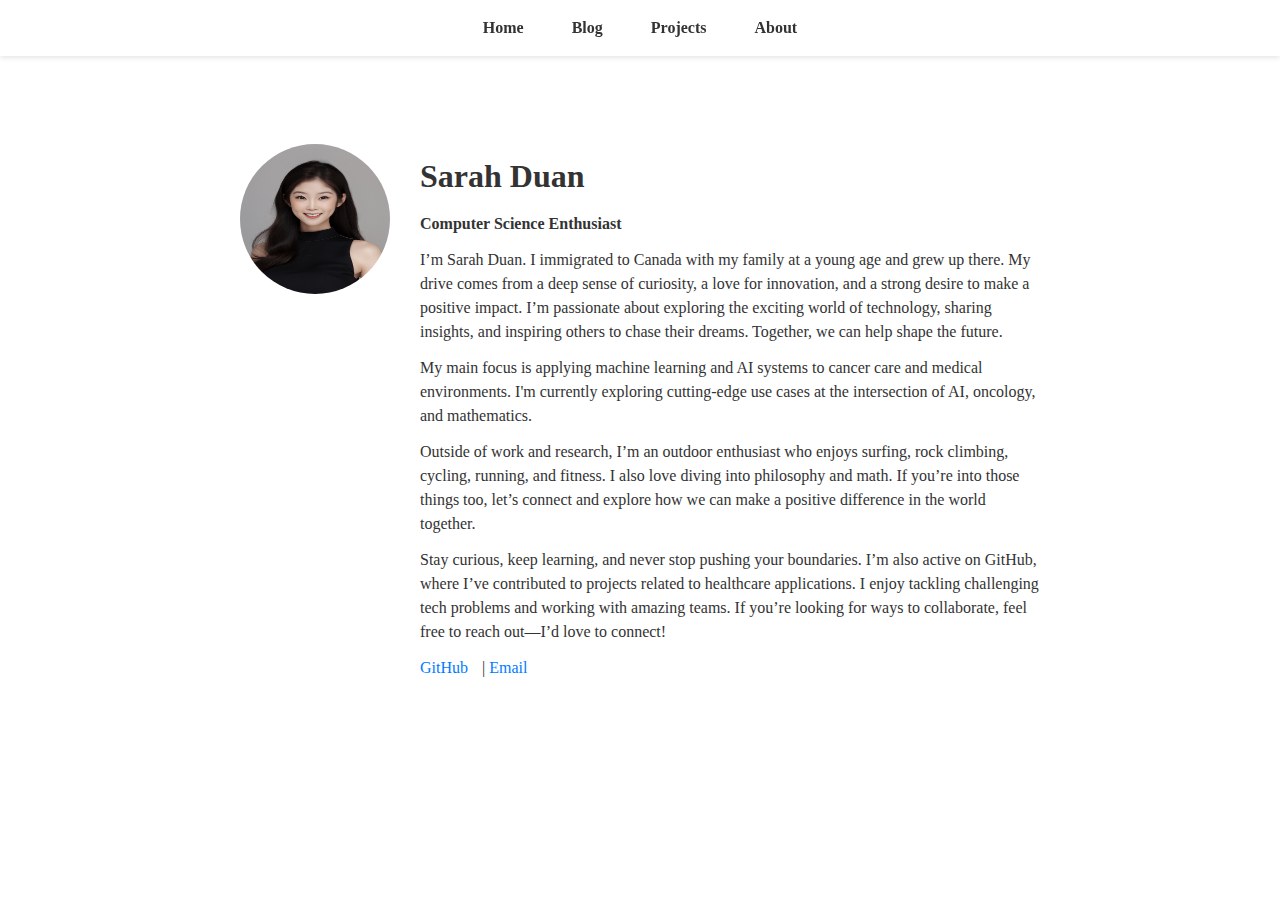
<file: index.html>
<<<!DOCTYPE html>
<html lang="en">
<head>
  <meta charset="UTF-8">
  <meta name="viewport" content="width=device-width, initial-scale=1.0">
  <title>Sarah Duan2023 - Personal Website</title>
  <!-- 字体改为 Merriweather 更接近 huyenchip.com 风格 -->
  <link href="https://fonts.googleapis.com/css2?family=Merriweather&display=swap" rel="stylesheet">
  <link rel="stylesheet" href="style.css">
</head>
<body>
  <nav>
    <ul>
      <li><a href="index.html">Home</a></li>
      <li><a href="blog.html">Blog</a></li>
      <li><a href="Projects.html">Projects</a></li>
      <li><a href="#">About</a></li>
    </ul>
  </nav>
  <button class="theme-toggle" onclick="toggleTheme(this)">🌙 Dark Mode</button>
  <div class="container">
    <div class="content">
      <img src="assets/img/profile.jpg" alt="Sarah Duan2023" class="profile-img">
      <div class="text-content">
        <h1>Sarah Duan</h1>
        <p><strong>Computer Science Enthusiast</strong></p>
        <p>I’m Sarah Duan. I immigrated to Canada with my family at a young age and grew up there. My drive comes from a deep sense of curiosity, a love for innovation, and a strong desire to make a positive impact. I’m passionate about exploring the exciting world of technology, sharing insights, and inspiring others to chase their dreams. Together, we can help shape the future.</p>
        <p>My main focus is applying machine learning and AI systems to cancer care and medical environments. I'm currently exploring cutting-edge use cases at the intersection of AI, oncology, and mathematics.</p>
        <p>Outside of work and research, I’m an outdoor enthusiast who enjoys surfing, rock climbing, cycling, running, and fitness. I also love diving into philosophy and math. If you’re into those things too, let’s connect and explore how we can make a positive difference in the world together.</p>
        <p>Stay curious, keep learning, and never stop pushing your boundaries. I’m also active on GitHub, where I’ve contributed to projects related to healthcare applications. I enjoy tackling challenging tech problems and working with amazing teams. If you’re looking for ways to collaborate, feel free to reach out—I’d love to connect!</p>
        <div class="social-links">
          <a href="https://github.com/sarahduan2023">GitHub</a> | 
          <a href="mailto:sarahduan2007@proton.com">Email</a>
        </div>
      </div>
    </div>
  </div>
  <script>
    function toggleTheme(button) {
      const isDark = document.body.classList.toggle('dark-mode');
      document.querySelector('nav').classList.toggle('dark-mode');
  
      const project = document.querySelector('.project');
      if (project) {
        project.classList.toggle('dark-mode');
      }
  
      button.innerText = isDark ? '🌞 Light Mode' : '🌙 Dark Mode';
    }
  
    // 自动设置初始状态为系统暗色模式
    window.addEventListener('DOMContentLoaded', () => {
      if (window.matchMedia('(prefers-color-scheme: dark)').matches) {
        document.body.classList.add('dark-mode');
        document.querySelector('nav').classList.add('dark-mode');
  
        const project = document.querySelector('.project');
        if (project) {
          project.classList.add('dark-mode');
        }
  
        const button = document.querySelector('.theme-toggle');
        if (button) button.innerText = '🌞 Light Mode';
      }
    });
  </script>  
</body>
</html>
</file>
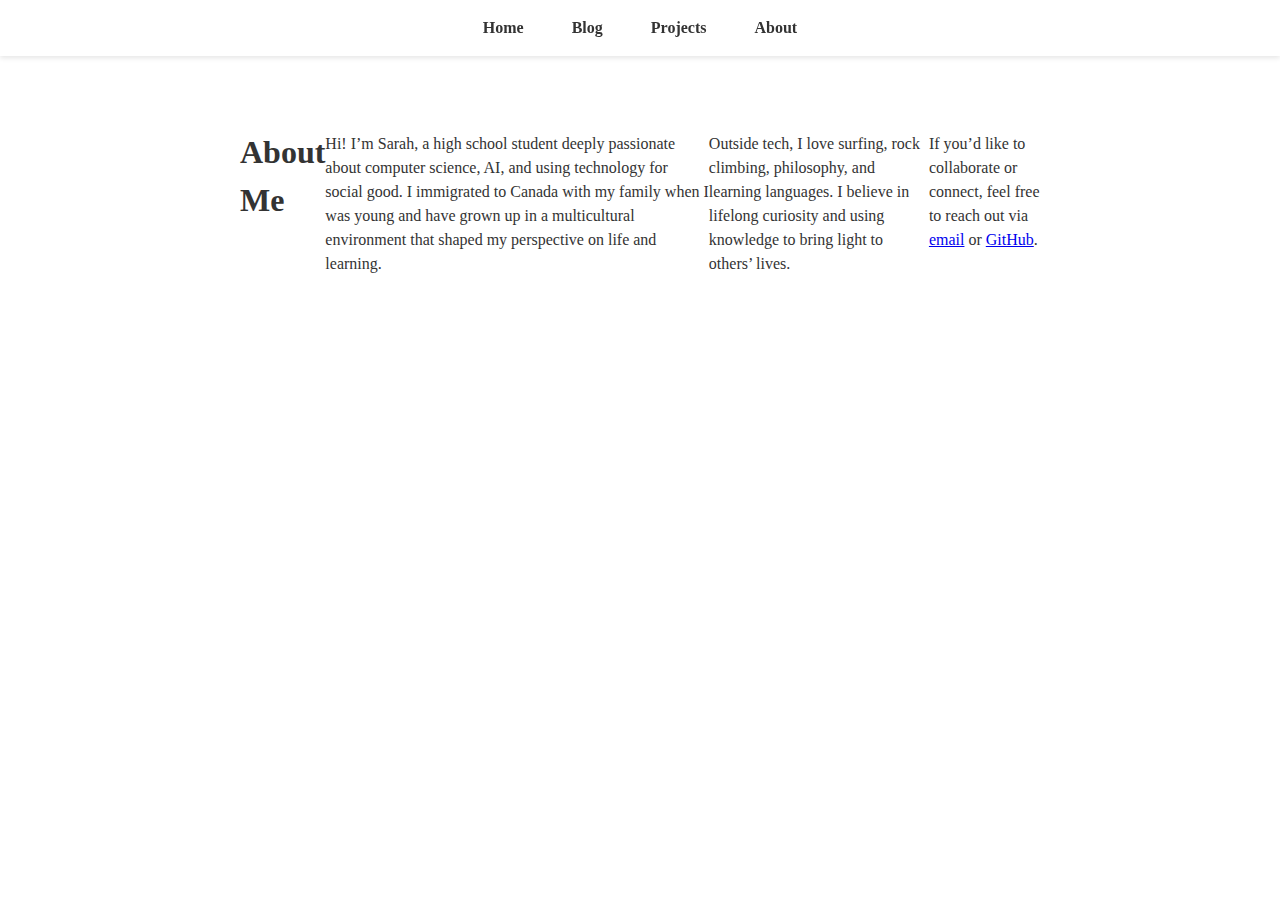
<file: about.html>
<!DOCTYPE html>
<html lang="en">
<head>
  <meta charset="UTF-8" />
  <title>About - Sarah Duan</title>
  <link rel="stylesheet" href="style.css" />
  <link href="https://fonts.googleapis.com/css2?family=Merriweather&display=swap" rel="stylesheet">
  <meta name="viewport" content="width=device-width, initial-scale=1.0">
</head>
<body>
  <nav>
    <ul>
      <li><a href="index.html">Home</a></li>
      <li><a href="blog.html">Blog</a></li>
      <li><a href="projects.html">Projects</a></li>
      <li><a href="about.html">About</a></li>
    </ul>
  </nav>
  <button class="theme-toggle" onclick="toggleTheme(this)">🌙 Dark Mode</button>

  <div class="container">
    <h1>About Me</h1>
    <p>Hi! I’m Sarah, a high school student deeply passionate about computer science, AI, and using technology for social good. I immigrated to Canada with my family when I was young and have grown up in a multicultural environment that shaped my perspective on life and learning.</p>

    <p>Outside tech, I love surfing, rock climbing, philosophy, and learning languages. I believe in lifelong curiosity and using knowledge to bring light to others’ lives.</p>

    <p>If you’d like to collaborate or connect, feel free to reach out via <a href="mailto:sarahduan2007@proton.com">email</a> or <a href="https://github.com/sarahduan2023">GitHub</a>.</p>
  </div>
  <script>
    function toggleTheme(button) {
      const isDark = document.body.classList.toggle('dark-mode');
      document.querySelector('nav').classList.toggle('dark-mode');
  
      const project = document.querySelector('.project');
      if (project) {
        project.classList.toggle('dark-mode');
      }
  
      button.innerText = isDark ? '🌞 Light Mode' : '🌙 Dark Mode';
    }
  
    window.addEventListener('DOMContentLoaded', () => {
      if (window.matchMedia('(prefers-color-scheme: dark)').matches) {
        document.body.classList.add('dark-mode');
        document.querySelector('nav').classList.add('dark-mode');
  
        const project = document.querySelector('.project');
        if (project) {
          project.classList.add('dark-mode');
        }
  
        const button = document.querySelector('.theme-toggle');
        if (button) button.innerText = '🌞 Light Mode';
      }
    });
  </script>  
</body>
</html>
</file>
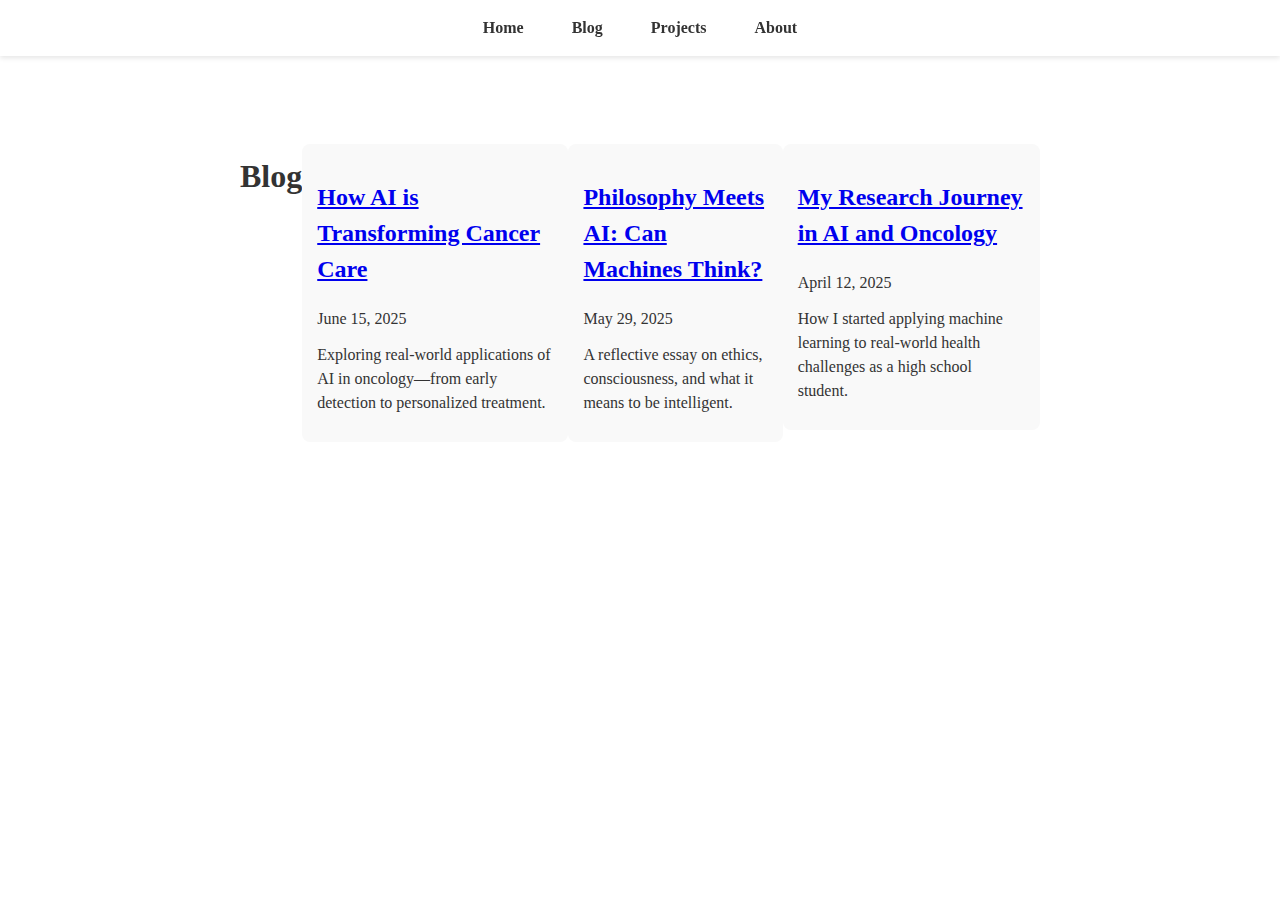
<file: blog.html>
<<!DOCTYPE html>
<html lang="en">
<head>
  <meta charset="UTF-8" />
  <title>Blog - Sarah Duan</title>
  <link href="https://fonts.googleapis.com/css2?family=Merriweather&display=swap" rel="stylesheet">
  <link rel="stylesheet" href="style.css">
  <meta name="viewport" content="width=device-width, initial-scale=1.0">
</head>
<body>
  <nav>
    <ul>
      <li><a href="index.html">Home</a></li>
      <li><a href="blog.html">Blog</a></li>
      <li><a href="#">Projects</a></li>
      <li><a href="#">About</a></li>
    </ul>
  </nav>
  <button class="theme-toggle" onclick="toggleTheme(this)">🌙 Dark Mode</button>
  <div class="container">
    <h1>Blog</h1>

    <div class="blog-preview">
      <h2><a href="posts/ai-cancer.html">How AI is Transforming Cancer Care</a></h2>
      <p class="date">June 15, 2025</p>
      <p class="summary">Exploring real-world applications of AI in oncology—from early detection to personalized treatment.</p>
    </div>

    <div class="blog-preview">
      <h2><a href="posts/philosophy-of-ai.html">Philosophy Meets AI: Can Machines Think?</a></h2>
      <p class="date">May 29, 2025</p>
      <p class="summary">A reflective essay on ethics, consciousness, and what it means to be intelligent.</p>
    </div>

    <div class="blog-preview">
      <h2><a href="posts/research-journey.html">My Research Journey in AI and Oncology</a></h2>
      <p class="date">April 12, 2025</p>
      <p class="summary">How I started applying machine learning to real-world health challenges as a high school student.</p>
    </div>
  </div>
  <script>
    function toggleTheme(button) {
      const isDark = document.body.classList.toggle('dark-mode');
      document.querySelector('nav').classList.toggle('dark-mode');
  
      const project = document.querySelector('.project');
      if (project) {
        project.classList.toggle('dark-mode');
      }
  
      button.innerText = isDark ? '🌞 Light Mode' : '🌙 Dark Mode';
    }
  
    window.addEventListener('DOMContentLoaded', () => {
      if (window.matchMedia('(prefers-color-scheme: dark)').matches) {
        document.body.classList.add('dark-mode');
        document.querySelector('nav').classList.add('dark-mode');
  
        const project = document.querySelector('.project');
        if (project) {
          project.classList.add('dark-mode');
        }
  
        const button = document.querySelector('.theme-toggle');
        if (button) button.innerText = '🌞 Light Mode';
      }
    });
  </script>  
</body>
</html>
</file>
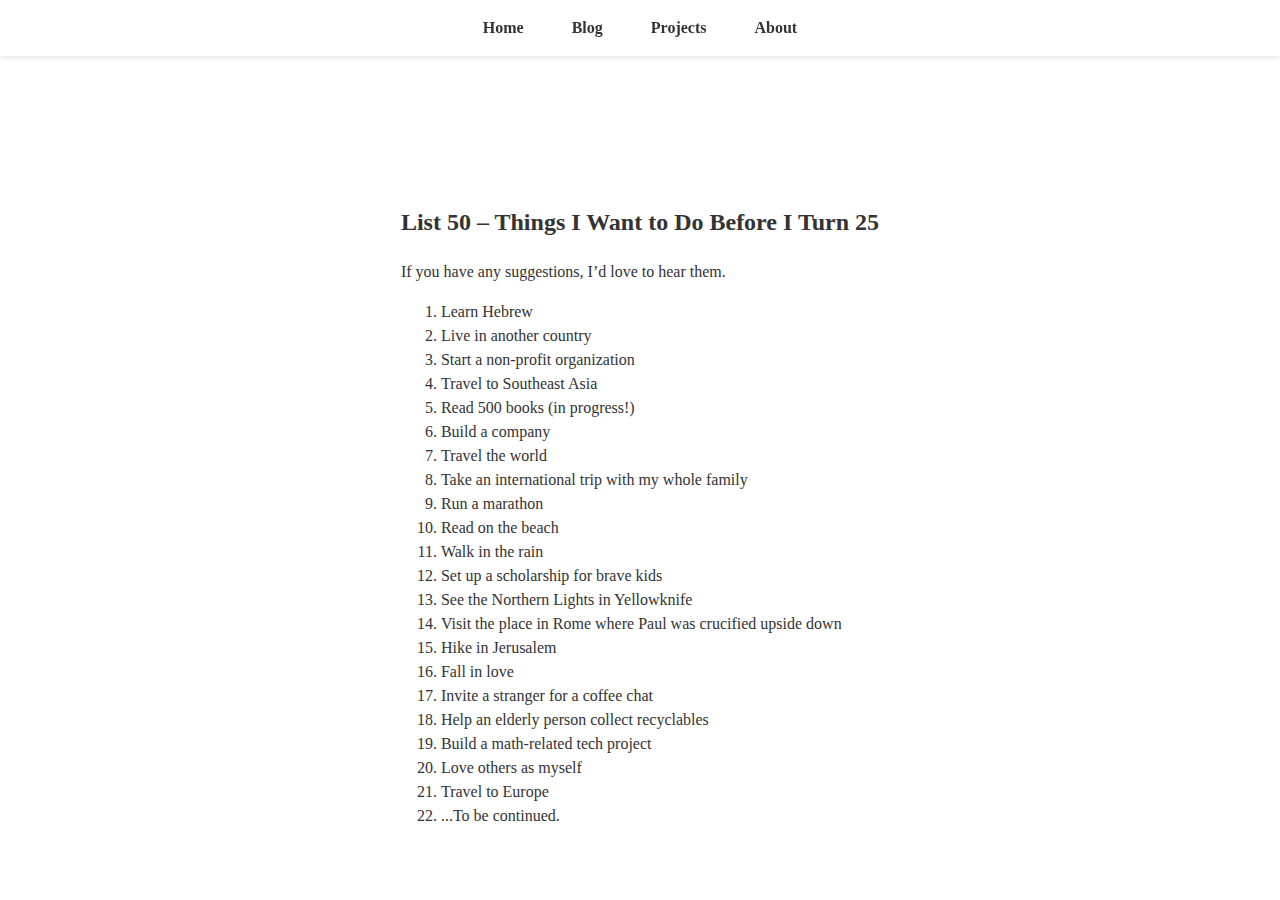
<file: Projects.html>
<<!DOCTYPE html>
<html lang="en">
<head>
  <meta charset="UTF-8" />
  <meta name="viewport" content="width=device-width, initial-scale=1.0"/>
  <title>Projects – Sarah Duan</title>
  <link rel="stylesheet" href="style.css" />
</head>
<body>
  <nav>
    <ul>
      <li><a href="index.html">Home</a></li>
      <li><a href="blog.html">Blog</a></li>
      <li><a href="Projects.html">Projects</a></li>
      <li><a href="about.html">About</a></li>
    </ul>
  </nav>
  <button class="theme-toggle" onclick="toggleTheme(this)">🌙 Dark Mode</button>

  <div class="container">
    <section class="project">
      <h2>List 50 – Things I Want to Do Before I Turn 25</h2>
      <p>If you have any suggestions, I’d love to hear them.</p>
      <ol>
        <li>Learn Hebrew</li>
        <li>Live in another country</li>
        <li>Start a non-profit organization</li>
        <li>Travel to Southeast Asia</li>
        <li>Read 500 books (in progress!)</li>
        <li>Build a company</li>
        <li>Travel the world</li>
        <li>Take an international trip with my whole family</li>
        <li>Run a marathon</li>
        <li>Read on the beach</li>
        <li>Walk in the rain</li>
        <li>Set up a scholarship for brave kids</li>
        <li>See the Northern Lights in Yellowknife</li>
        <li>Visit the place in Rome where Paul was crucified upside down</li>
        <li>Hike in Jerusalem</li>
        <li>Fall in love</li>
        <li>Invite a stranger for a coffee chat</li>
        <li>Help an elderly person collect recyclables</li>
        <li>Build a math-related tech project</li>
        <li>Love others as myself</li>
        <li>Travel to Europe</li>
        <li>...To be continued.</li>
      </ol>
    </section>
  </div>
  <script>
    function toggleTheme(button) {
      const isDark = document.body.classList.toggle('dark-mode');
      document.querySelector('nav').classList.toggle('dark-mode');
  
      const project = document.querySelector('.project');
      if (project) {
        project.classList.toggle('dark-mode');
      }
  
      button.innerText = isDark ? '🌞 Light Mode' : '🌙 Dark Mode';
    }
  
    window.addEventListener('DOMContentLoaded', () => {
      if (window.matchMedia('(prefers-color-scheme: dark)').matches) {
        document.body.classList.add('dark-mode');
        document.querySelector('nav').classList.add('dark-mode');
  
        const project = document.querySelector('.project');
        if (project) {
          project.classList.add('dark-mode');
        }
  
        const button = document.querySelector('.theme-toggle');
        if (button) button.innerText = '🌞 Light Mode';
      }
    });
  </script>  
</body>
</html>
</file>
<file: style.css>
body {
  body {
    font-family: 'Merriweather', serif;
  }  
  margin: 0;
  padding: 0;
  background: #fff;
  color: #333;
  line-height: 1.5;
}
nav {
  position: fixed;
  top: 0;
  width: 100%;
  background: #fff;
  box-shadow: 0 2px 5px rgba(0,0,0,0.1);
  padding: 1rem 0;
  z-index: 1000;
}
nav ul {
  list-style: none;
  margin: 0;
  padding: 0;
  display: flex;
  justify-content: center;
}
nav ul li {
  margin: 0 1.5rem;
}
nav ul li a {
  text-decoration: none;
  color: #333;
  font-weight: 700;
  font-size: 1rem;
}
nav ul li a:hover {
  color: #007bff;
}
.container {
  max-width: 800px;
  margin: 120px auto 0;
  padding: 0 20px;
  display: flex;
  align-items: flex-start;
}
.content {
  display: flex;
  width: 100%;
}
.profile-img {
  width: 150px;
  height: 150px;
  border-radius: 50%;
  margin-right: 30px;
  flex-shrink: 0;
}
.text-content {
  flex: 1;
  text-align: left;
}
h1 {
  font-size: 2rem;
  margin: 0.5rem 0;
  font-weight: 700;
}
p {
  font-size: 1rem;
  margin: 0.75rem 0;
}
.social-links a {
  margin-right: 10px;
  text-decoration: none;
  color: #007bff;
}
.social-links a:hover {
  text-decoration: underline;
}
@media (max-width: 768px) {
  body {
    font-size: 16px;
    padding: 0;
    margin: 0;
  }

  nav {
    padding: 0.5rem 0;
  }

  nav ul {
    flex-direction: column;
    gap: 10px;
  }

  nav ul li {
    margin: 0.3rem 0;
  }

  .container {
    flex-direction: column;
    align-items: center;
    padding: 20px 15px;
    margin-top: 100px;
  }

  .content {
    flex-direction: column;
    align-items: center;
  }

  .profile-img {
    width: 120px;
    height: 120px;
    margin-bottom: 15px;
    margin-right: 0;
  }

  .text-content {
    text-align: center;
  }

  h1 {
    font-size: 1.8rem;
    margin-top: 0.5rem;
  }

  p {
    font-size: 1rem;
    line-height: 1.6;
  }

  .social-links a {
    display: inline-block;
    margin-bottom: 10px;
  }
}
.project {
  max-width: 800px;
  margin: 20px auto;
  padding: 20px;
  text-align: left;
}
/* --- Dark Mode Styles --- */

body.dark-mode {
  background: #333;
  color: #fff;
}

nav.dark-mode {
  background: #222;
}

nav.dark-mode ul li a {
  color: #ccc;
}
nav.dark-mode ul li a:hover {
  color: #007bff;
}

.project.dark-mode {
  background: #444;
  color: #fff;
}

.blog-preview {
  background: #f9f9f9;
  padding: 15px;
  border-radius: 8px;
  margin-bottom: 20px;
}
.dark-mode .blog-preview {
  background: #444;
  color: #fff;
}

.theme-toggle {
  position: fixed;
  top: 10px;
  right: 10px;
  padding: 5px 10px;
  cursor: pointer;
  background: #fff;
  border: 1px solid #ccc;
  border-radius: 5px;
  z-index: 999;
}

.dark-mode .theme-toggle {
  background: #333;
  color: #fff;
  border-color: #666;
}
</file>
